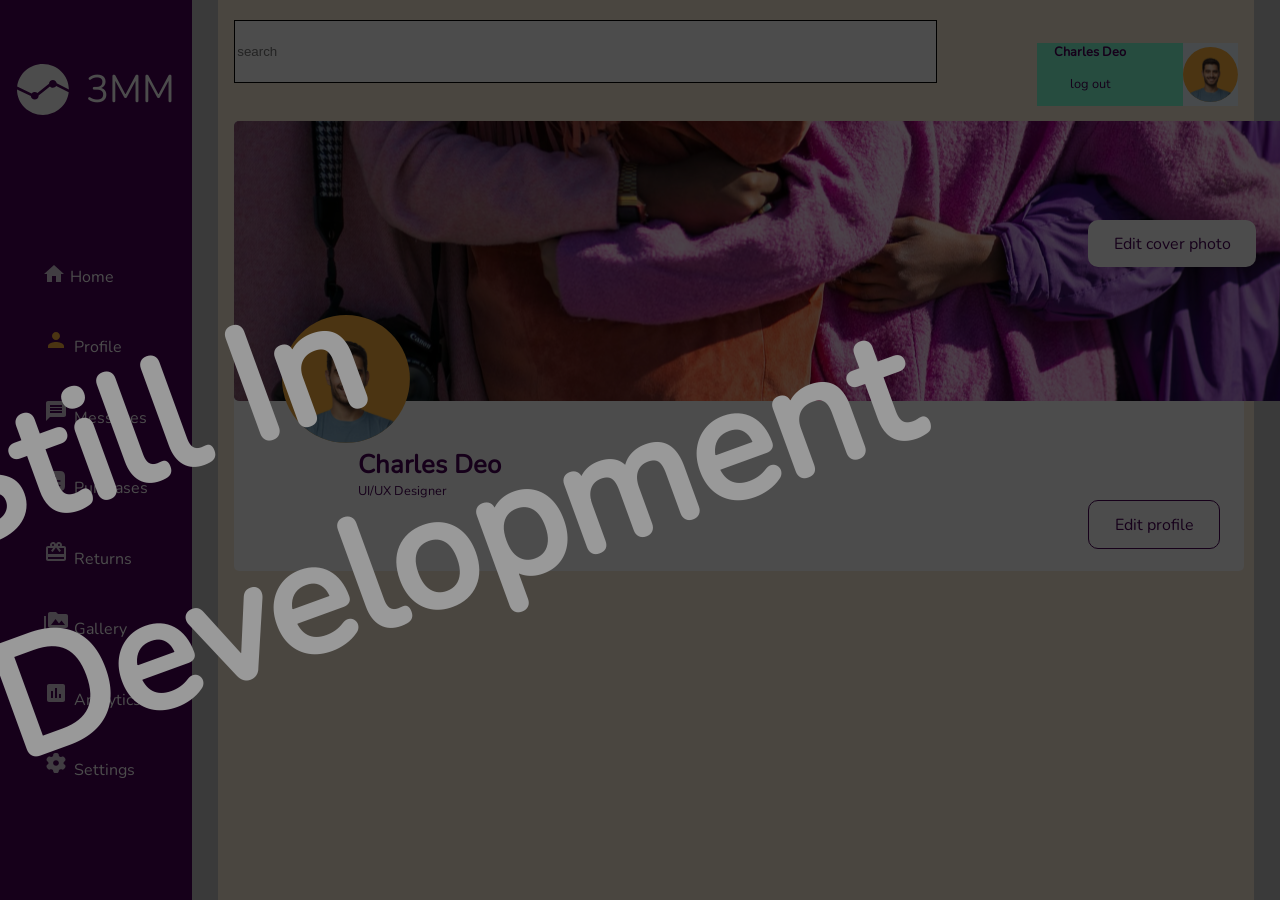
<file: index.html>
<!DOCTYPE html>
<html lang="en">

<head>
    <meta charset="UTF-8">
    <meta name="viewport" content="width=device-width, initial-scale=1.0">
    <title>Dashboard</title>
    <link href="./index.css" rel="stylesheet">
    </link>
</head>

<body>

    <div id="parent-container" style="display: flex; width: 100vw;">
        <section class="sidebar">

            <div class="up">
                <img src="./assets/Subtract.svg" alt="">
                <h2 id="mm">3MM</h2>
            </div>
            <div class="down">
                <ul>
                    <li><img src="./assets/Home.svg" alt="">Home</li>
                    <li><img src="./assets/person.svg" alt="">Profile</li>
                    <li><img src="./assets/Ticket.svg" alt="">Messages</li>
                    <li><img src="./assets/Document.svg" alt="">Purchases</li>
                    <li><img src="./assets/Calendar.svg" alt="">Returns</li>
                    <li><img src="./assets/Activity.svg" alt="">Gallery</li>
                    <li><img src="./assets/Notification.svg" alt="">Analytics</li>
                    <li><img src="./assets/Setting.svg" alt="">Settings</li>
                </ul>
            </div>

        </section>

        <div class="hero-main">

            <div class="top">
                <input id="search" type="text" placeholder="search">

                <div class="profile-right">
                    <div id="names">
                        <h3 style="font-weight: 700;">Charles Deo</h3>
                        <p>log out</p>
                    </div>
                    <div id="img">
                        <img id="p-img" src="./assets/img& bg.svg" alt="">
                    </div>
                </div>

            </div>

            <div class="first">
                <div class="hero">
                    <img #id="hero-img" src="./assets/unsplash_0aMMMUjiiEQ.svg" alt="">
                    <a id="cvr-edit" href="">Edit cover photo</a>
                </div>

                <a id="cvr-edit2" href="">Edit profile</a>
                <div class="profile-left">
                    <div class="image">
                        <img src="./assets/img& bg.svg" alt="">
                    </div>
                    <div class="intro">
                        <h2>Charles Deo</h2>
                        <p>UI/UX Designer</p>
                    </div>
                </div>

            </div>
        </div>

        <div id="no">
            <h1 id="Note">Still In Development</h1>
        </div>
    </div>

</body>

</html>
</file>
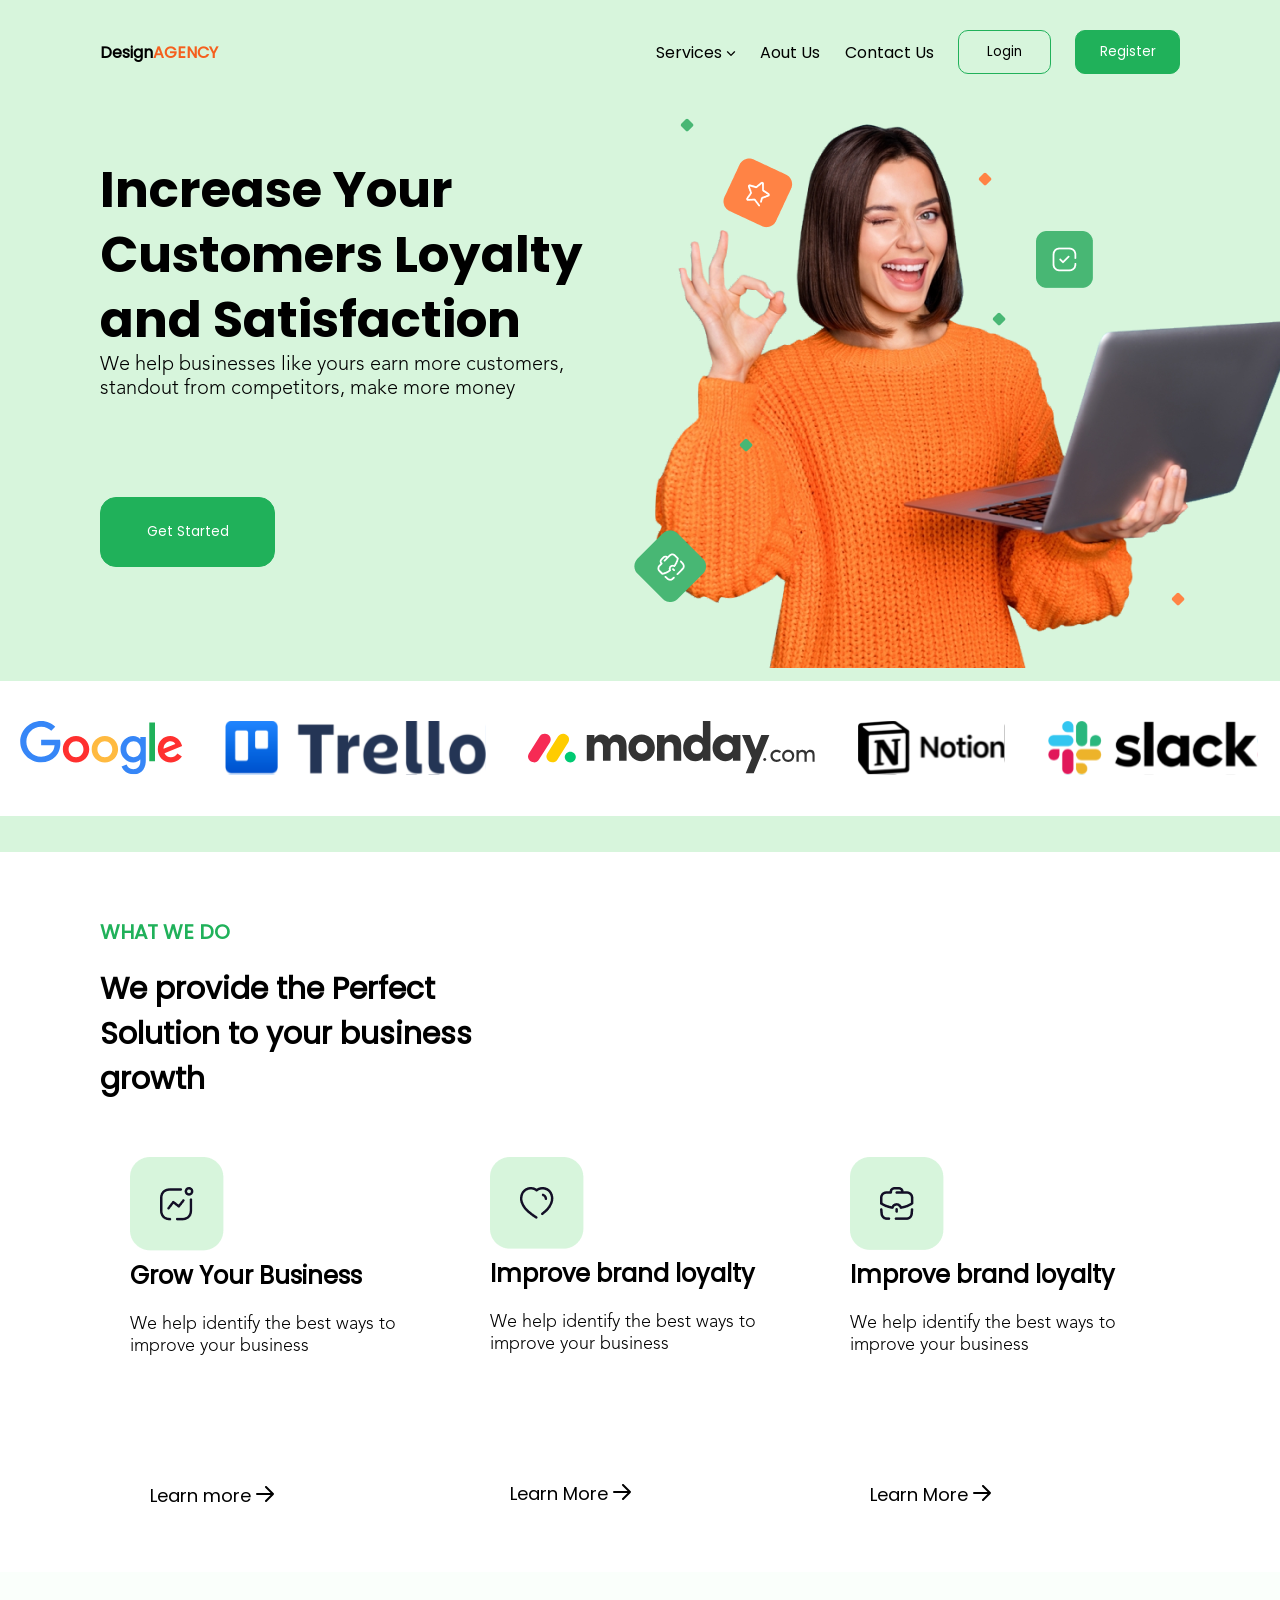
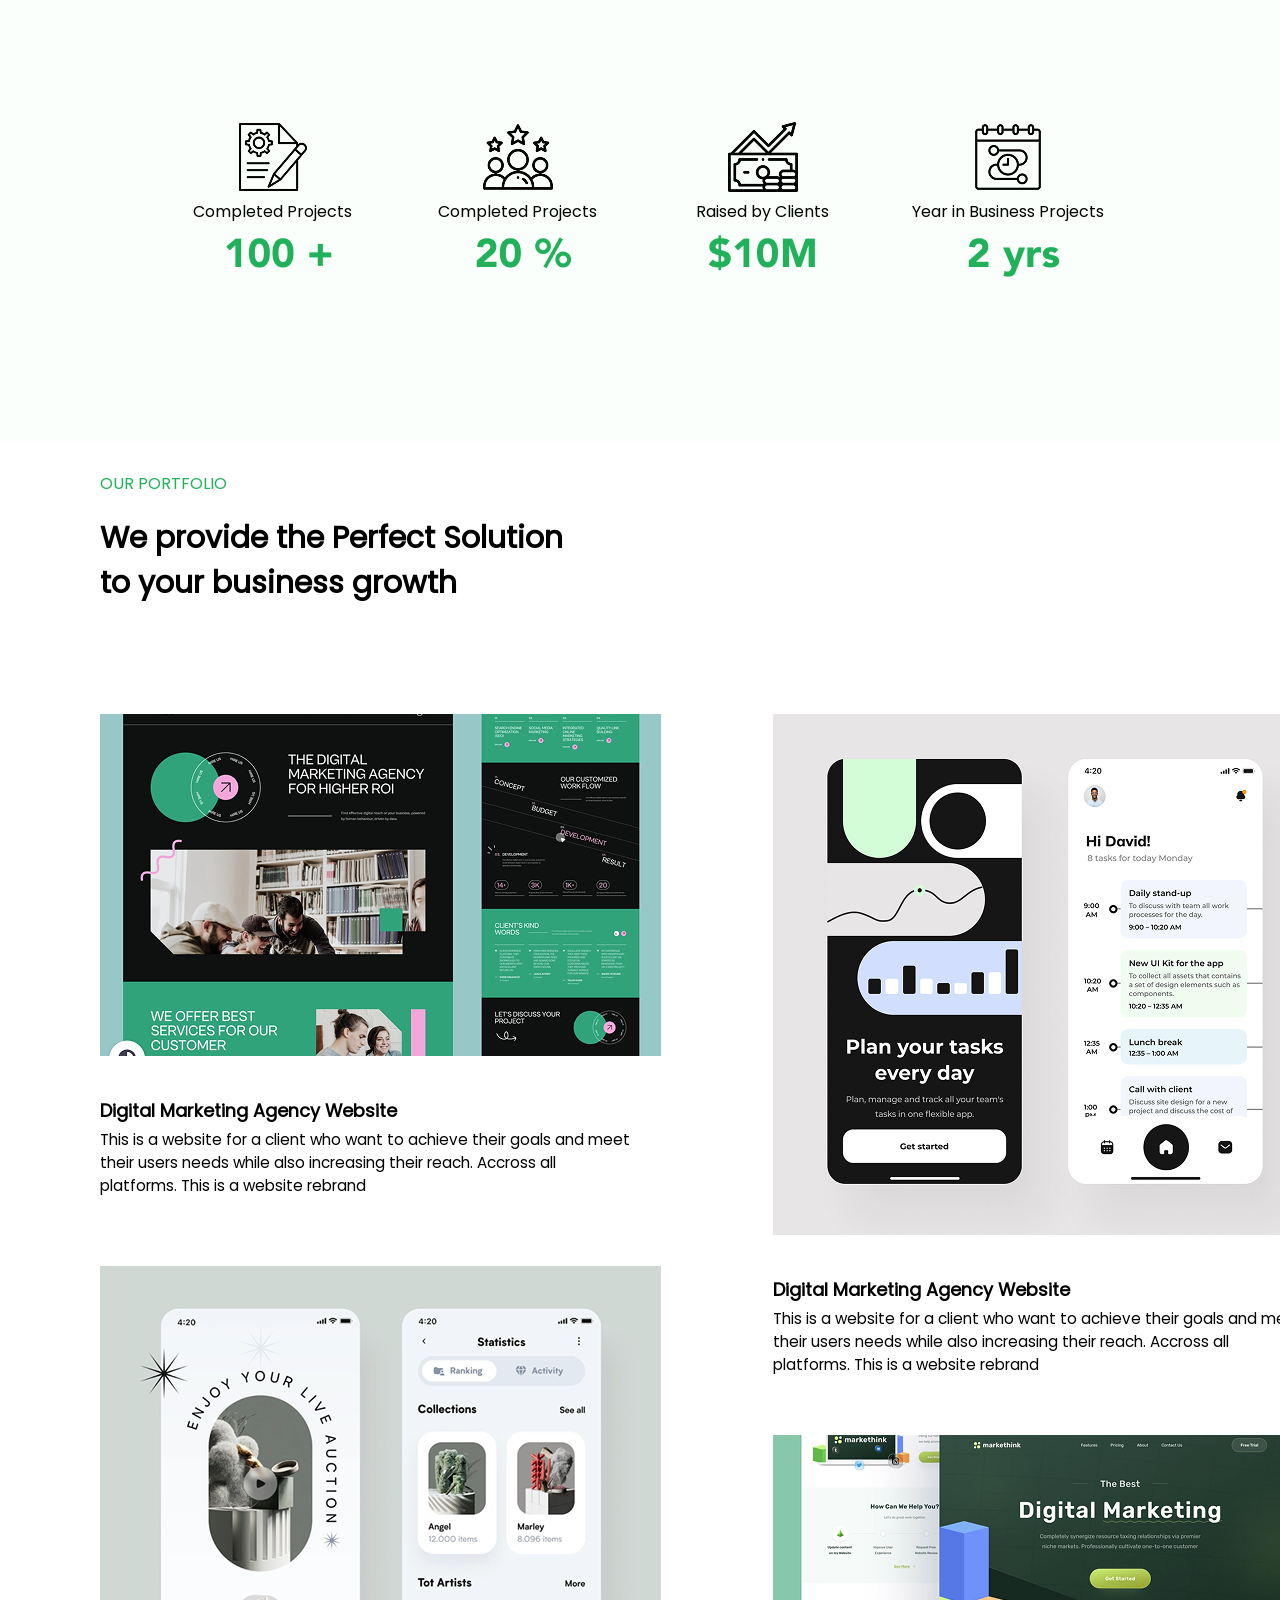
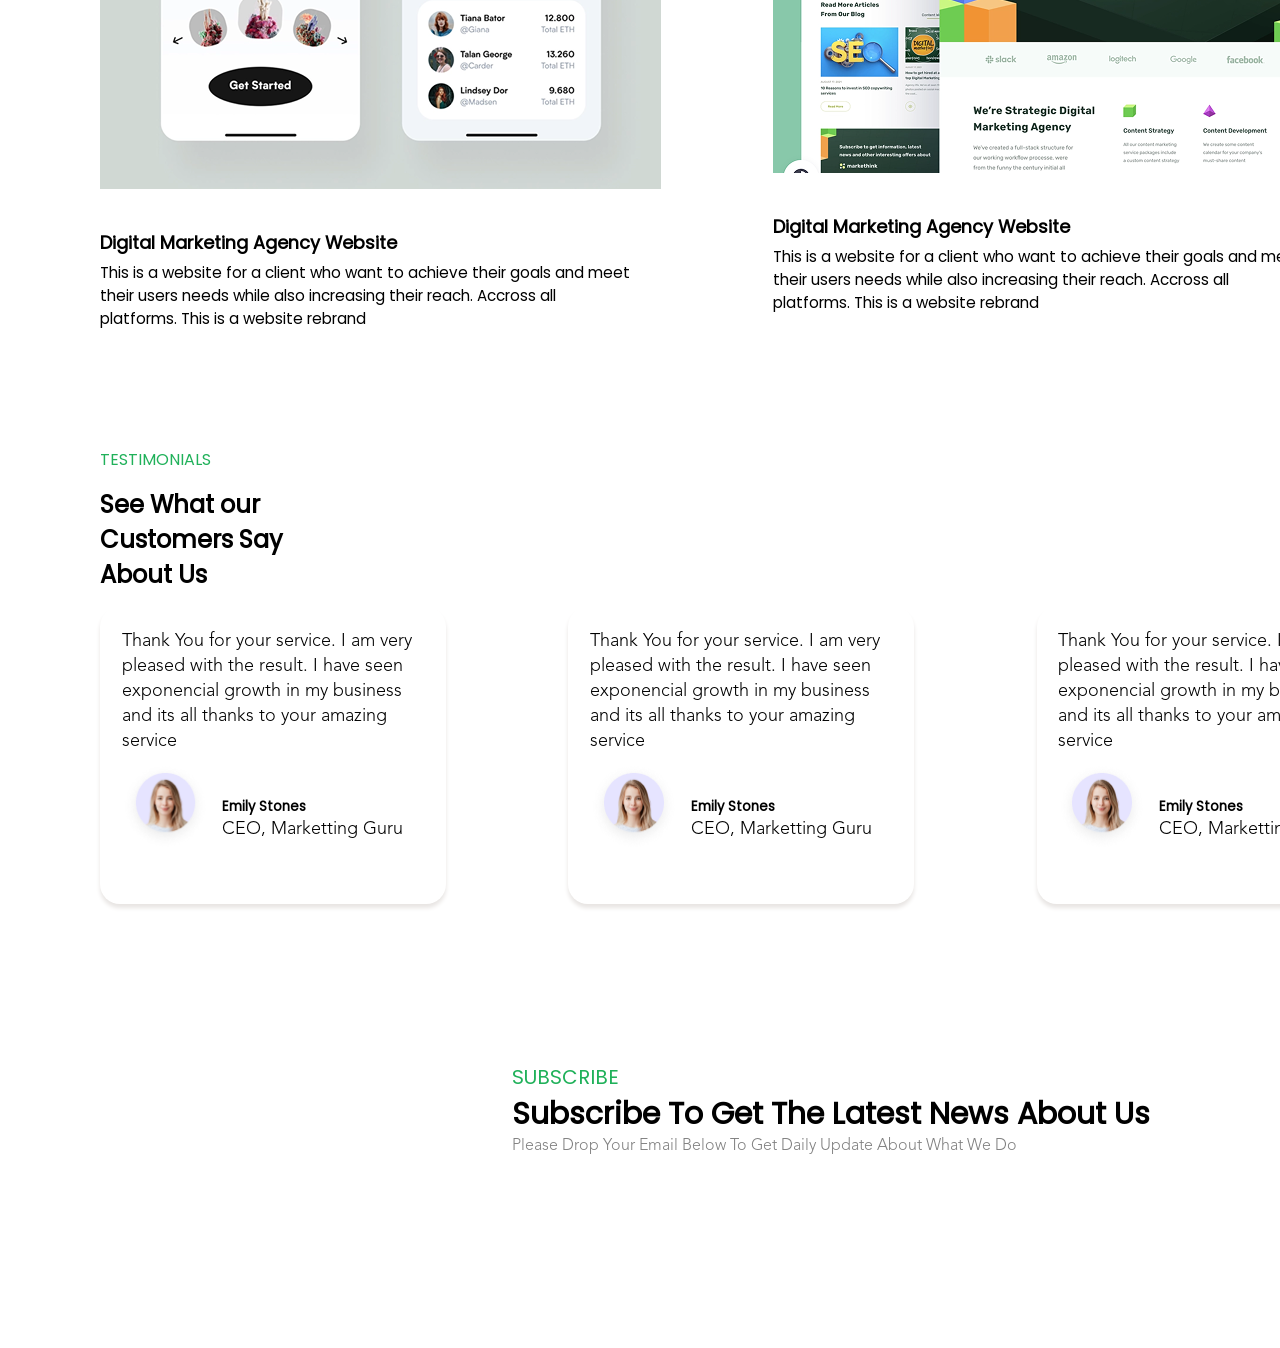
<file: Agency/index.html>
<!DOCTYPE html>
<html lang="en">

<head>
    <meta charset="UTF-8">
    <meta name="viewport" content="width=device-width, initial-scale=1.0">
    <link rel="stylesheet" href="./index.css">
    <title>Agency landing page</title>
</head>

<body>
    <div class="hero">
        <header>
            <p id="design-agency">Design<span id="agency">AGENCY</span></p>
            <nav>
                <ul>
                    <li><a href="">Services
                            <svg width="10" height="10" viewBox="0 0 20 20" fill="none"
                                xmlns="http://www.w3.org/2000/svg">
                                <path
                                    d="M17.9549 6.61623C17.7205 6.38189 17.4026 6.25024 17.0712 6.25024C16.7397 6.25024 16.4218 6.38189 16.1874 6.61623L9.99994 12.8037L3.81244 6.61623C3.57669 6.38853 3.26093 6.26254 2.93319 6.26538C2.60544 6.26823 2.29193 6.39969 2.06017 6.63145C1.82841 6.86321 1.69695 7.17673 1.6941 7.50448C1.69125 7.83222 1.81724 8.14797 2.04494 8.38373L9.11619 15.455C9.3506 15.6893 9.66848 15.821 9.99994 15.821C10.3314 15.821 10.6493 15.6893 10.8837 15.455L17.9549 8.38373C18.1893 8.14932 18.3209 7.83143 18.3209 7.49998C18.3209 7.16852 18.1893 6.85064 17.9549 6.61623Z"
                                    fill="black" />
                            </svg>
                        </a>
                    </li>
                    <li><a href="">Aout Us</a></li>
                    <li><a href="">Contact Us</a></li>
                    <li><a href=""><button>Login</button></a></li>
                    <li><a href=""><button id="register-btn">Register</button></a></li>
                </ul>
            </nav>
        </header>
        <section class="hero-main">
            <div class="hero-main-left">
                <h1>Increase Your Customers Loyalty and Satisfaction</h1>
                <p class="we-help">We help businesses like yours earn more customers, standout from
                    competitors, make more money
                </p>
                <button id="get-started">Get Started</button>
            </div>
            <div class="hero-main-right">
                <img src="./assets/Hero_img.png" alt="hero img" />
            </div>
        </section>

    </div>
    <section class="partners">
        <img src="./assets/logos_google.svg" alt="Google">
        <img src="./assets/Trello-logo-blue 1.svg" alt="Trello">
        <img src="./assets/logos_monday.svg" alt="monday">
        <img src="./assets/Notion.svg" alt="notion">
        <img src="./assets/Slack.svg" alt="slack">
        <img src="./assets/logos_google.svg" alt="Google">
        <img src="./assets/Trello-logo-blue 1.svg" alt="Trello">
        <img src="./assets/logos_monday.svg" alt="monday">
        <img src="./assets/Notion.svg" alt="notion">
        <img src="./assets/Slack.svg" alt="slack">
    </section>


    <div class="green-under"></div>
    <section class="what-we-do">
        <h2>What we do</h2>
        <p class="perfect">We provide the Perfect Solution to your business growth</p>
        <div class="three-boxes">
            <div class="card">
                <img src="./assets/Activity.png" alt="activity">
                <h3>Grow Your Business</h3>
                <P>We help identify the best ways to improve your business</P>
                <button>Learn more
                    <svg width="18" height="16" viewBox="0 0 18 16" fill="none" xmlns="http://www.w3.org/2000/svg">
                        <path d="M10 1L17 8L10 15M1 8H17H1Z" stroke="black" stroke-width="2" stroke-linecap="round"
                            stroke-linejoin="round" />
                    </svg>
                </button>
            </div>
            <div class="card">
                <img src="./assets/Heart.png" alt="heart">
                <h3>Improve brand loyalty</h3>
                <p>We help identify the best ways to improve your business</p>
                <button>Learn More
                    <svg width="18" height="16" viewBox="0 0 18 16" fill="none" xmlns="http://www.w3.org/2000/svg">
                        <path d="M10 1L17 8L10 15M1 8H17H1Z" stroke="black" stroke-width="2" stroke-linecap="round"
                            stroke-linejoin="round" />
                    </svg>
                </button>
            </div>
            <div class="card">
                <img src="./assets/Work.png" alt="work">
                <h3>Improve brand loyalty</h3>
                <p>We help identify the best ways to improve your business</p>
                <button>Learn More
                    <svg width="18" height="16" viewBox="0 0 18 16" fill="none" xmlns="http://www.w3.org/2000/svg">
                        <path d="M10 1L17 8L10 15M1 8H17H1Z" stroke="black" stroke-width="2" stroke-linecap="round"
                            stroke-linejoin="round" />
                    </svg>
                </button>
            </div>
        </div>
    </section>
    <section class="timeline">
        <div class="completed-projects">
            <img src="./assets/project-plan.png" alt="project-plan">
            <p>Completed Projects</p>
            <img src="./assets/Frame 5.png" alt="100+ tag">
        </div>
        <div class="customer-satisfaction">
            <img src="./assets/rating (1).png" alt="project-plan">
            <p>Completed Projects</p>
            <img src="./assets/Frame 7.png" alt="100+ tag">
        </div>
        <div class="raised-by-clients">
            <img src="./assets/raise.png" alt="project-plan">
            <p>Raised by Clients</p>
            <img src="./assets/Frame 9.png" alt="100+ tag">
        </div>
        <div class="year-in-business">
            <img src="./assets/timeline 2.png" alt="project-plan">
            <p>Year in Business Projects</p>
            <img src="./assets/Frame 12.png" alt="100+ tag">
        </div>
    </section>

    <section class="our-portfolio">
        <P>OUR PORTFOLIO</P>
        <h2>We provide the Perfect Solution to your business growth</h2>
        <div class="container">
            <div class="one">
                <img src="./assets/Screenshot 2022-05-06 at 10.35.png" alt="">
                <h3>Digital Marketing Agency Website</h3>
                <p>This is a website for a client who want to achieve their goals and meet their users needs while also
                    increasing their reach. Accross all platforms. This is a website rebrand</p>
            </div>
            <div class="two">
                <img src="./assets/Screenshot 2022-05-14 at 11.15.png" alt="">
                <h3>Digital Marketing Agency Website</h3>
                <p>This is a website for a client who want to achieve their goals and meet their users needs while also
                    increasing their reach. Accross all platforms. This is a website rebrand</p>
            </div>
            <div class="three">
                <img src="./assets/Screenshot 2022-05-14 at 11.17.png" alt="">
                <h3>Digital Marketing Agency Website</h3>
                <p>This is a website for a client who want to achieve their goals and meet their users needs while also
                    increasing their reach. Accross all platforms. This is a website rebrand</p>
            </div>
            <div class="four">
                <img src="./assets/Screenshot 2022-05-06 at 10.33.40 PM 6.26.png" alt="">
                <h3>Digital Marketing Agency Website</h3>
                <p>This is a website for a client who want to achieve their goals and meet their users needs while also
                    increasing their reach. Accross all platforms. This is a website rebrand</p>
            </div>
        </div>
    </section>

    <section class="testimonial">
        <div class="head">
            <p>Testimonials</p>
            <h2>See What our Customers Say About Us</h2>
        </div>

        <div class="testimony">
            <div class="names">
                <p>Thank You for your service. I am very pleased with the result. I have seen exponencial growth in my
                    business and its all thanks to your amazing service</p>
                <div class="info">
                    <div class="image">
                        <img src="./assets/Sophie Moore - Circle Small.png" alt="">
                    </div>
                    <div class="words">
                        <h5>Emily Stones</h5>
                        <p>CEO, Marketting Guru</p>
                    </div>
                </div>
            </div>
            <div class="name">
                <p>Thank You for your service. I am very pleased with the result. I have seen exponencial growth in my
                    business and its all thanks to your amazing service</p>
                <div class="info">
                    <div class="image">
                        <img src="./assets/Sophie Moore - Circle Small.png" alt="">
                    </div>
                    <div class="words">
                        <h5>Emily Stones</h5>
                        <p>CEO, Marketting Guru</p>
                    </div>
                </div>
            </div>
            <div class="name">
                <p>Thank You for your service. I am very pleased with the result. I have seen exponencial growth in my
                    business and its all thanks to your amazing service</p>
                <div class="info">
                    <div class="image">
                        <img src="./assets/Sophie Moore - Circle Small.png" alt="">
                    </div>
                    <div class="words">
                        <h5>Emily Stones</h5>
                        <p>CEO, Marketting Guru</p>
                    </div>

                </div>
            </div>
        </div>
    </section>

    <section class="subscribe">
        <div class="sub">
            <h2>Subscribe</h2>
            <p>Subscribe to get the latest news about us</p>
            <p id="word">Please drop your email below to get daily update about what we do</p>
        </div>
    </section>
</body>

</html>
</file>
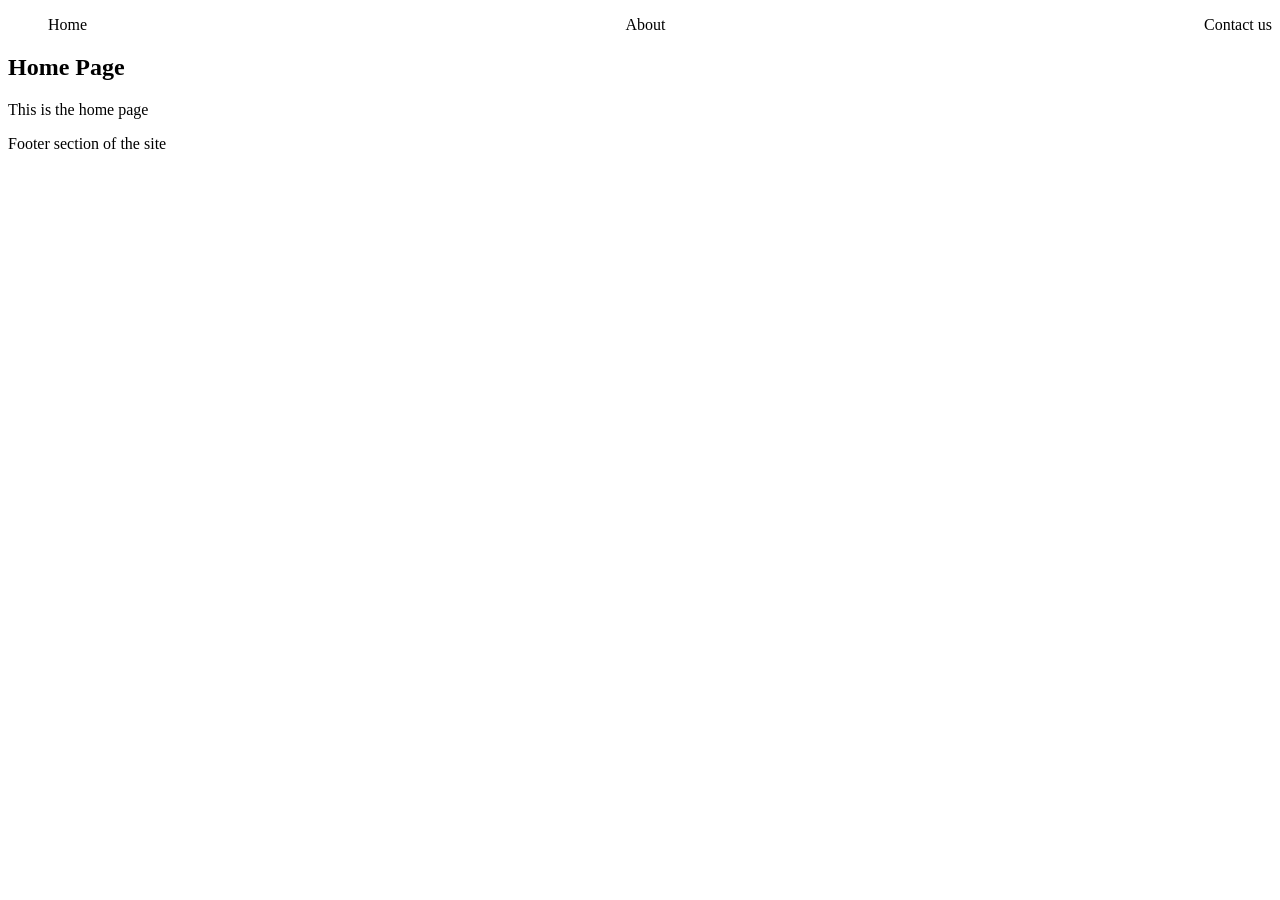
<file: FE/index.html>
<!DOCTYPE html>
<html lang="en">
<head>
    <meta charset="UTF-8">
    <meta name="viewport" content="width=device-width, initial-scale=1.0">
    <title>Document</title>
    <style>
        li{
            list-style: none;
        }
        nav ul{
            display: flex;
            justify-content: space-between;
        }
        nav li:hover{
            cursor: pointer;
        }
    </style>
</head>
<body>
    <nav>
        <ul>
            <li onclick="changePage(0)">Home</li>
            <li onclick="changePage(1)">About</li>
            <li onclick="changePage(2)">Contact us</li>
        </ul>
    </nav>
    <main>
        <section class="page">
            <h1>Home Page</h1>
            <p>This is the home page</p>
        </section>
        <section class="page">
            <h1>About us</h1>
            <p>Use google to know about us!</p>
        </section>
        <section class="page">
            <h1>Contact us</h1>
            <p>Only reach out to us if it's not billing!</p>
        </section>

    </main>
    <footer>Footer section of the site</footer>

    <script src="./index.js"></script>
</body>
</html>
</file>
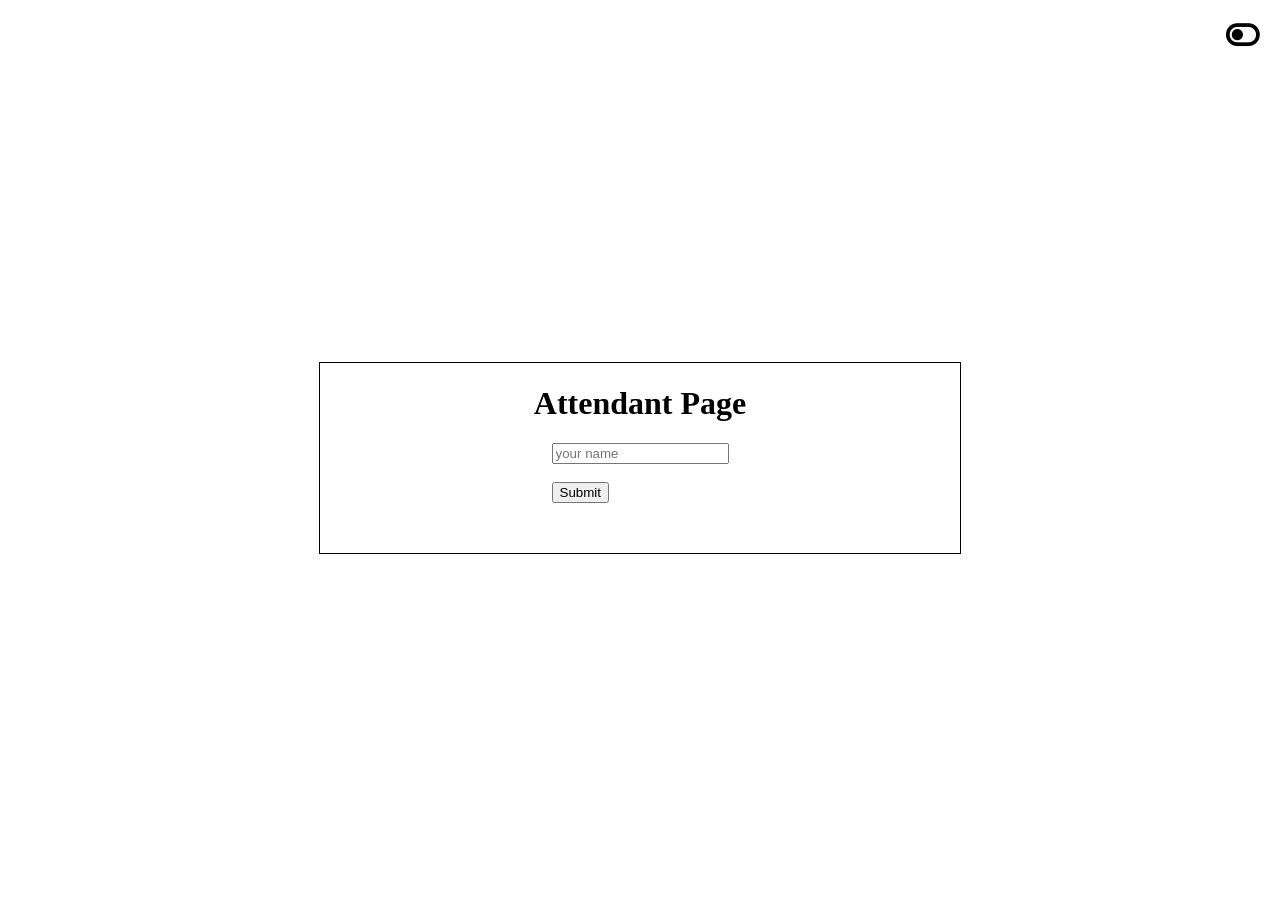
<file: FE/form.html>
<!DOCTYPE html>
<html lang="en">
<head>
    <meta charset="UTF-8">
    <meta name="viewport" content="width=device-width, initial-scale=1.0">
    <title>Document</title>
    <link rel="stylesheet" href="./form.css">
    <link rel="stylesheet" href="https://cdnjs.cloudflare.com/ajax/libs/font-awesome/6.7.2/css/all.min.css" integrity="sha512-Evv84Mr4kqVGRNSgIGL/F/aIDqQb7xQ2vcrdIwxfjThSH8CSR7PBEakCr51Ck+w+/U6swU2Im1vVX0SVk9ABhg==" crossorigin="anonymous" referrerpolicy="no-referrer" />
</head>
<body class="">
    <main>
        <h1 id="att">Attendant Page</h1>
        <form id="attendant-form">
            <input type="text" placeholder="your name" id="attendant-name" name="abc"><br><br>
            <button>Submit</button><br><br>
        </form>
    </main>
    
    <i id="switch" class="fa-solid fa-toggle-off"></i>
    <script src="./form.js"></script>
</body>
</html>
</file>
<file: index.css>
@font-face {
    font-family: nunito;
    src: url('./assets/Nunito/Nunito-Regular.woff2');
    font-size: 0.667rem;
}

*{
    margin: 0;
    padding: 0;
    box-sizing: border-box;
    
}
body{
    overflow: hidden;
}

#parent-container{
    background-color: #C4C4C4; 
}
.sidebar{
    background-color: blanchedalmond;
    width: 15%;
    height: 100vh;
    background-color:  #490057;
    color: #FFFFFF;
    font-family: nunito;
    display: flex;
    flex-direction: column;
    align-items: center;
    position: relative;
}

.up{
    margin: 7vh 0 12vh;
    display: flex;
    justify-content: center;
    align-items: center;
}
.up h2{
    font-size: 3vw;
}
.up img{
    width: 4vw;
}
#mm{
    margin-left: 17px;
    font-weight: 400;
}
.down ul li{
    list-style: none;
    margin-top: 4.5vh;
}

.down ul li img{
    margin-right: .5vw;
}
#no{
    background-color: rgba(0, 0, 0, .7);
    width: 100%;
    height: 100%;
    position: absolute;
}
#Note{
    position: absolute;
    font-family: nunito;
    color: hsl(0, 0%, 60%);
    font-size: 10rem;
    rotate: -20deg;
    top: 160px;
    left: -80px;
}
.hero-main{
    display: flex;
    flex-direction: column;
    width: 81vw;
    background-color: antiquewhite;
    margin-left: 2%;
    padding: 0 1.3%;
}

.top{
    display: flex;
    justify-content: space-between;
    align-items: baseline;
    height: 7%;
    margin: 2% 0;
}

#search{
    width: 70%;
    height: 100%;
    background-color: #FFFFFF;
    border: 1px solid;
    padding: 2px;
}

.profile-right{
    width: 20%;
    display: flex;
    justify-content: space-evenly;
    background-color: aquamarine;
    height: 100%;
}

#names{
    width: 60%;
    justify-content: center;
    text-align: center;
}
#names h3, p{
    width: 100%;
    height: 50%;
    font-family: nunito;
    color: #490057;
    font-size: .8rem;
}
#img{
    margin: 0 0 0 20%;
    background-color: aliceblue;
}
#p-img{
    width: 100%;
    height: 100%;
}

.first{
    margin-top: 2vh;
    height: 50vh;
    /* position: relative; */
    width: 78.87vw;
    background-color: #FFFFFF;
    border-radius: 5px;
}

.hero{
    height: 20vw;
    /* background-color: aqua; */
    width: 100%;
    border-radius: 5px;
}
#hero-img{
    border-radius: 5px;
    height: 20vw;
    position: relative;
    width: 100%;
    /* object-fit: cover; */
}
#cvr-edit{
    position: absolute;
    text-decoration: none;
    background-color: #FFFFFF;
    color: #490057;
    padding: .98vw 2vw;
    border-radius: 10px;
    font-family: nunito;
    top: 220px;
    left: 85%;
}
#cvr-edit2{
    position: absolute;
    text-decoration: none;
    /* background-color: #FFFFFF; */
    border: 1px solid #490057;
    color: #490057;
    padding: .98vw 2vw;
    border-radius: 10px;
    font-family: nunito;
    top: 500px;
    left: 85%;
}

.profile-left{
    display: flex;
    flex-direction: column;
    position: absolute;
    width: 20vw;
    top: 35vh;
    left: 22vw;
    /* background-color: #C4C4C4; */
}

.image{
    height: 70%;
    width: 50%;
    /* background-color: beige; */
}
.image img{
    height: 100%;
    width: 100%;
}
.intro{
    margin-left: 30%;
    container-type: inline;
    /* background-color: aqua; */
    /* text-align: center; */
}

.intro h2{
    font-family: nunito;
    color: #490057;
    font-size: 2vw;
}
</file>
<file: Agency/index.css>
@font-face {
    font-family: poppins;
    src: url('./assets/Poppins-Regular.ttf');
    font-weight: 500;
    font-size: 1.25rem;
}
@font-face {
    font-family: poppin;
    src: url('./assets/Poppins-Bold.ttf');
}
@font-face {
    font-family: Avenir;
    src: url('./assets/AvenirLTProLight.otf');
}
*{
    padding: 0;
    margin: 0;
    box-sizing: border-box;
    font-family: poppins;
}
body{
    overflow-x: hidden;
}
li{
    list-style: none;
}
a, a:active, a:visited{
    text-decoration: none;
    color: #000;
}
header, nav ul, .hero-main, .three-boxes{
    display: flex;
    justify-content: space-between;
    align-items: center;
}
nav{
    width: 55%;
    padding: 0 0 0 6.5%;
}
.hero{
    padding: 30px 100px;
    background-color: #D7F5DC;
}
#design-agency, #agency{
    font-weight: 700;
    color: black;
}
#agency{
    color: #f55f1d;
}
nav button, #get-started{
    width: 93px;
    height: 44px;
    border-radius: 10px;
    border: 1px solid #20B15A;
    background: none;
    color: black;
    font-weight: 500;
    cursor: pointer;
}

#register-btn, #get-started{
    color: #ffff;
    background-color: #20b15a;
    width: 105px;
}
.hero-main{
    padding: 30px 0px;   
}
.hero-main-left h1{
    font-family: poppin;
    font-weight: bolder;
    width: 550px;
    height: 195px;
    font-size: 3.125rem;
    line-height: 65px;
}
.hero-main-left p{
    font-family: avenir;
    font-weight: 500;
    font-size: 1.25rem;
    width: 472px;
    height: 54px
}
.hero-main-right{
    margin-left: -20px;
    margin-bottom: -5%;
}
#increase-text{
    font-weight: 700;
    font-family: Avenir;
    font-size: 3.125rem;
}
#get-started{
    width: 175px;
    height: 70px;
    font-family: poppins;
    border-radius: 16px;
    padding: 20px 30px;
    margin-top: 90px;
}
#ddb{
    font-size: 1.5rem;
}
@keyframes partner-animation {
    0%{
        transform: translateX(0);
    }
    100%{
        transform: translateX(-50%);
    }
}

.partners{
    display: flex;
    
    justify-content: space-between;
    padding: 40px 20px;
    background-color: #fff;
    width: 200vw;
    height: 15vh;
    top: 68vw;
    animation: partner-animation 10s linear infinite;
}
.green-under{
    width: 100vw;
    height: 4vh;
    background-color: #D7F5DC;
}



.what-we-do{
    background-color: #fff;
    padding: 50px 100px;
}
.what-we-do h2{
    margin: 1.4% 0;
    color: #20B15A;
    text-transform: uppercase;
    font-size: 1.25rem;
}
.perfect{
    color: #000;
    font-size: 1.875rem;
    font-weight: 600;
    width: 42%;
    padding: 5px 0;
}
.card{
    width: 380px;
    height: 415px;
    padding: 50px 30px;
}
.card h3{
    font-size: 1.5rem;
    font-weight: 600;
    color: #000;
}
.card p{
    /* font-weight: 400; */
    font-size: 1.125rem;
    font-family: Avenir;
    padding: 20px 0;
}
.card button{
    background: none;
    border: none;
    font-size: 1.125rem;
    margin-top: 30%;
    padding: 15px 20px;
}


.hero-sub{
    padding: 62px 113px;
}

.timeline{
    background-color: #FAFFFB;
    width: 100%;
    height: 50%;
    padding: 150px;
    display: flex;
    justify-content: space-around;
}
.completed-projects{
    width: 20%;
    text-align: center;
    height: 30%;
}
.customer-satisfaction{
    width: 20%;
    text-align: center;
    height: 30%;
}
.raised-by-clients{
    width: 20%;
    text-align: center;
    height: 30%;
}
.year-in-business{
    width: 20%;
    text-align: center;
    height: 30%;
}

.our-portfolio{
    padding: 30px 100px;
}
.our-portfolio p{
    color: #20B15A;
    width: 155px;
    top: 62px;
    left: 113px;
    /* margin: 62px 113px; */
    height: 30px;
}
.our-portfolio h2{
    margin-top: 1.4%;
    width: 495px;
    height: 90px;
    font-weight: 600;
    font-size: 1.875rem;
    margin-bottom: 10%;
}

.container{
    /* display: flex;
    flex-wrap: wrap;
    gap: 150px; */
    display: grid;
    grid-template-columns: 1fr 2fr;
}

.one h3, .two h3, .three h3, .four h3{
    margin: 6% 0 .8% 0;
}
.one p, .two p, .three p, .four p{
    width: 533.4px;
    height: 63px;
    color: black;
}
.one, .two, .three, .four{
    width: 561px;
    height: 496px;
    font-size: 0.95rem;
    font-family: avenir;
    margin-bottom: 10%;
}
.two{
    margin-bottom: 20%;
    margin-left: 20%;
}
.three{
    margin-top: -10%;
}
.four{
    margin-top: 20%;
    margin-left: 20%;
}


.testimonial{
    padding: 30px 100px;    
}
.head p{
    color: #20B15A;
    text-transform: uppercase;
}
.head h2{
    margin: 1.4% 0;
    width: 24%;
    height: 2%;
}

.testimony{
    /* display: grid;
    padding: 1.3% 0;
    width: 120vw;
    grid-template-rows: 1fr 1fr 1fr;
    gap: 40px;
    grid-auto-flow: dense; */
    display: flex;
    width: 120vw;
}
.names, .name{
    width: 27vw;
    height: 33vh;
    box-sizing: border-box;
    border-radius: 20px;
    box-shadow: 0 4px 4px hsl(29, 10%, 90%);
    padding: 1.4%;

    /* font-family: Avenir;
    font-size: 1.125rem;
    line-height: 25px; */
}
.names p, .name p, .info p{
    font-weight: 400;
    font-family: avenir;
    font-size: 1.125rem;
    line-height: 25px;
   
}
.info{
    display: inline;
    /* width: 44%; */

}
.words{
    margin: -20% 0 0 11%;
    /* width: 70%; */
    /* height: 14%; */
}
.info img{
    margin-top: 3%;
    width: 29%;
}
.name{
    margin: 0 0 0 8%;
}
.info h5{
    margin-left: 25%;

}
.info p{
    margin-left: 25%;
}



/* .subscribe{
    align-items: center;
} */

.sub{
    padding: 10% 0 15% 40%;
    /* background-color: orange; */
    /* text-align: center; */
    width: 100%;
}

.sub h2{
    font-family: poppins;
    font-weight: 500;
    font-size: 1.25rem;
    text-transform: uppercase;
    color: #20B15A;
    /* width: 50%; */
}
.sub p{
    font-family: poppins;
    font-weight: 600;
    font-size: 1.875rem;
    /* text-align: center; */
    /* width: 50%; */
    text-transform: capitalize;
}
#word{
    /* width: 60%; */
    /* text-align: center; */
    font-family: avenir;
    font-weight: 500;
    font-size: 1rem;
    color: hsl(0, 0%, 50%);
}
</file>
<file: FE/form.css>
button{
    cursor: pointer;
}
#switch{
    position: fixed;
    top: 20px;
    right: 20px;
    cursor: pointer;
    font-size: 30px;
}
.dark{
    background-color: black;
    color: white;
}
body{
    display: grid;
    justify-content: center;
    align-items: center;
    align-content: center;
    height: 100vh;
}
main{
    display: grid;
    place-items: center;
    border: 1px solid black;
    width: 50vw;
}

.light{
    background-color: 'white';
    color: black;
    font-size: 3rem;
}
.dark{
    background-color: 'black';
    color: white;
    font-size: 1rem;

}
</file>
